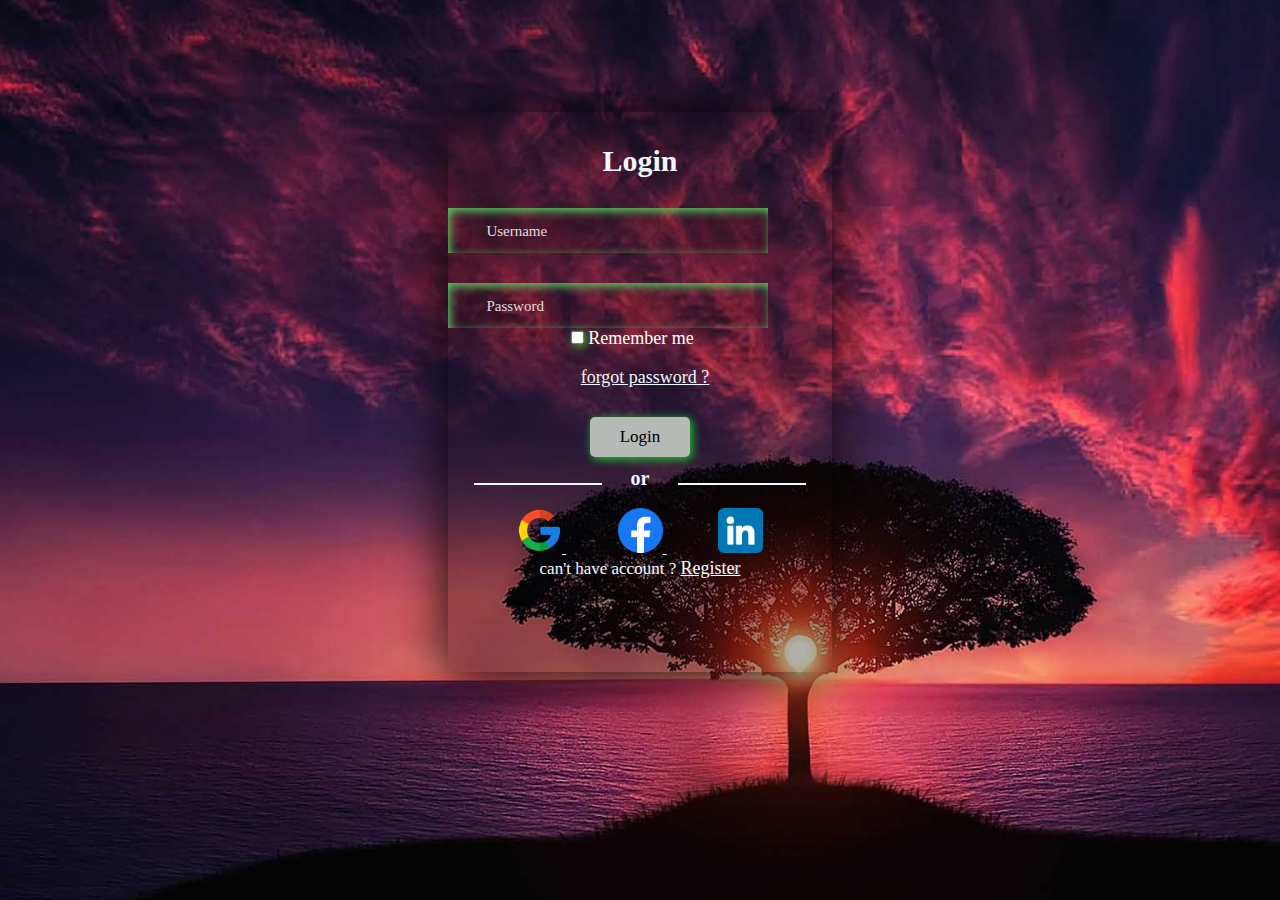
<file: index.html>
<!DOCTYPE html>
<html lang="en">
<head>
    <meta charset="UTF-8">
    <meta http-equiv="X-UA-Compatible" content="IE=edge">
    <meta name="viewport" content="width=device-width, initial-scale=1.0">
    <title>login page</title>
    <link rel="stylesheet" href="style.css">
    <link rel="stylesheet" href="responsive.css">
</head>
<body>
    <div class="maindiv">
        <h1>Login</h1>
        <div class="control">
            <input type="email" id="username" placeholder="Username" class="input"><br>
            <input type="password" id="password" placeholder="Password" class="input"><br>
            <div class="check">
                <input type="checkbox"  id="checkbox">
                 <label for="remember">Remember me</label><br>
                  <a href="" id="forgot">forgot password ?</a><br>
             </div>
        <button>Login</button><br>
         </div>
        <h2> or </h2><br>
        <div class="subdiv">
                <a href="https://accounts.google.com/ServiceLogin" class="link" id="link1">
                <img src="google.png" width="45px" height="45px">
                </a>
                <a href="https://www.facebook.com/login" class="link" id="link2">
                    <img src="facebook.png" width="45px" height="45px">
                </a>
                <a href="https://www.linkedin.com" class="link" id="link3">
                    <img src="linkedin.png" width="45px" height="45px">
                </a><br>
            <span>can't have account ?    
                <a href="register.html" id="register">Register</a>
            </span>
        </div>
    </div>
</body>
</html>
</file>
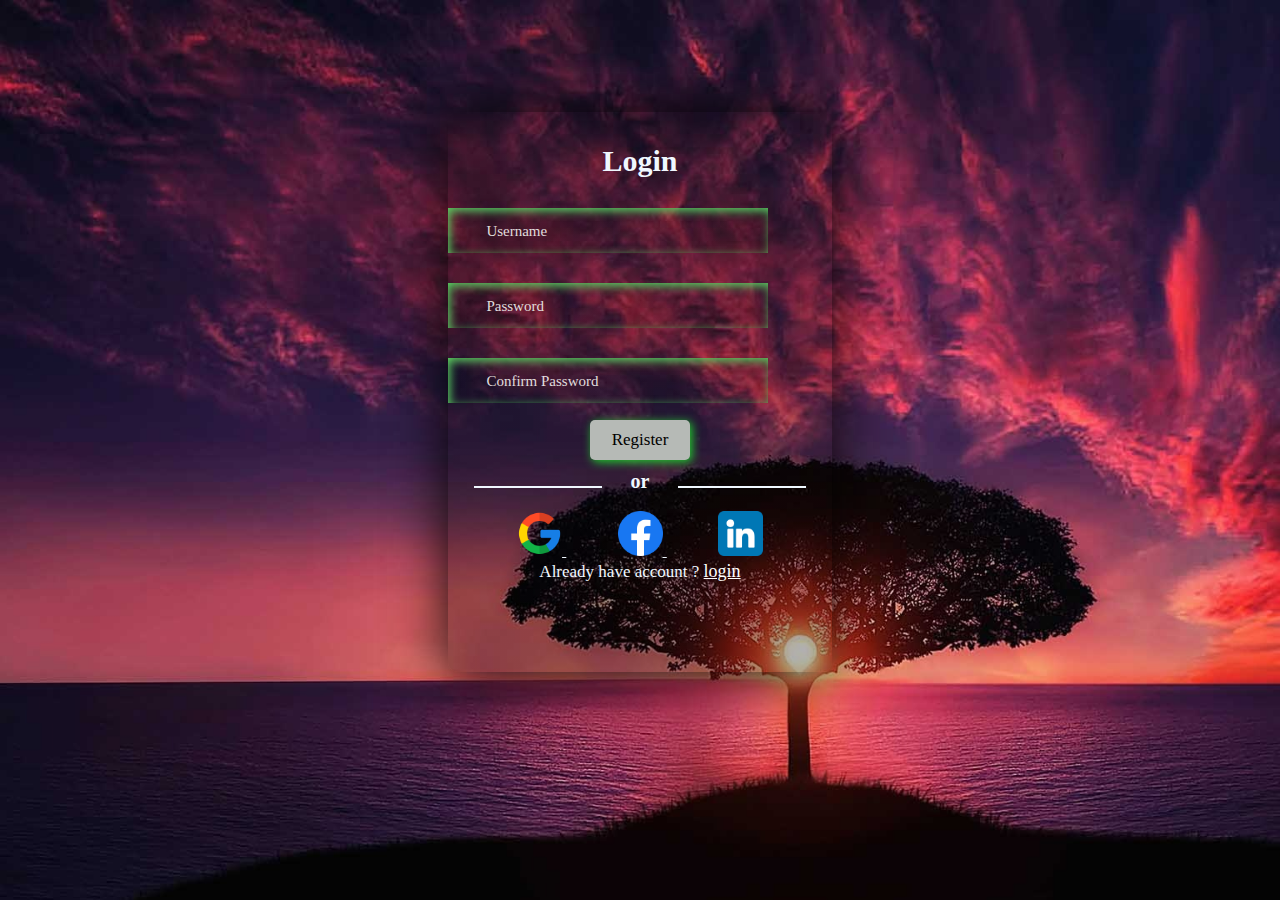
<file: register.html>
<!DOCTYPE html>
<html lang="en">
<head>
    <meta charset="UTF-8">
    <meta http-equiv="X-UA-Compatible" content="IE=edge">
    <meta name="viewport" content="width=device-width, initial-scale=1.0">
    <title>login page</title>
    <link rel="stylesheet" href="style.css">
    <link rel="stylesheet" href="responsive.css">
    <link rel="stylesheet" href="2responsive.css">
</head>
<body>
    <div class="maindiv">
        <h1>Login</h1>
        <div class="control">
            <input type="text" id="username" placeholder="Username" class="input"><br>
            <input type="password" id="password" placeholder="Password" class="input"><br>
            <input type="password" id="c_passowrd" placeholder="Confirm Password" class="input"><br>
        <a href="index.html">
        <button>
            Register</button>
        </a><br>
         </div>
        <h2> or </h2><br>
        <div class="subdiv">
                <a href="https://accounts.google.com/ServiceLogin" class="link" id="link1">
                <img src="google.png" width="45px" height="45px">
                </a>
                <a href="https://www.facebook.com/login" class="link" id="link2">
                    <img src="facebook.png" width="45px" height="45px">
                </a>
                <a href="https://www.linkedin.com" class="link" id="link3">
                    <img src="linkedin.png" width="45px" height="45px">
                </a><br>
                <span>Already have account ?    
                    <a href="index.html" id="register">login</a>
                </span>
        </div>
    </div>
</body>
</html>
</file>
<file: style.css>
*{
    margin: 0;
    padding: 0;
    box-sizing: border-box;
}
body{
    background: url('background.jpg') no-repeat  ;
    background-size: 1600px 1000px;
    overflow:hidden;
}
.maindiv{
  box-shadow: 1px 1px 60px rgb(0, 0, 0);
  border-radius: 10px;
  margin-top: 7em;
  margin-left: 35vw;
  width: 30vw;
  height: 35em;
  text-align: center;
  background: linear-gradient(rgba(0,0,0,0.3),rgba(0,0,0,0.3));
  padding-top: 2em;
}
input{
    color: aliceblue;
}
.input {
    float:inline-start;
    margin-top: 2em ;
    width: 25vw;
    height: 3em;
    outline: none;
    border: none;
    background: none;
    box-shadow: inset 2px 3px 10px rgb(90, 209, 98);
    padding-left: 3vw ;
    padding-right: 3vw;
    font-size: 15px;
    background: linear-gradient(rgba(0,0,0,0.1),rgba(0,0,0,0.1));
}  
.check{
    margin: 1em 3em 1em 3vw; 
    font-size : 18px;
    font-family: cursive;
    color: rgb(255, 255, 255);
    left: 2vw;
}
#checkbox{
    box-shadow: 2px 2px 10px rgb(76, 190, 53) ;
} 
#checkbox:hover{
    box-shadow: 2px 2px 10px rgb(90, 251, 3) ;
}
#password{
    margin-top: 2em;

}
h1{
    font-family: cursive ;
    font-size: 30px;
    color: aliceblue;
}
::placeholder{
    color: rgb(224, 221, 221);
    font-family: cursive;
    font-size: 15px;
}
.input:hover{
    box-shadow: inset 1px 1px 10px rgb(36, 201, 47) ;
    color: rgb(255, 255, 255);
}
button{
    margin-top: 1em;
    width: 100px;
    height: 40px;
    outline: none;
    border: none;
    background:rgb(182, 186, 182);
    border-radius: 5px;
    box-shadow: 2px 2px 10px  rgb(32, 209, 44);
    font-size: 17px;
    font-family: cursive;
    
}
button:hover{
    box-shadow:  2px 2px 10px rgb(17, 255, 0) ;
    color: black;
}
h2{
    font-family: cursive;
    font-size: 20px;
    margin-top: 0.5em;
    color: aliceblue;
    text-align: center;
    position: relative;
}
h2:before{
    content: "";
    display: block;
    width: 10vw;
    height: 2px;
    background-color: aliceblue ;
    position: absolute;
    left: 2vw;
    top: 0.8em;   
}
h2:after{
    content: "";
    display: block;
    width: 10vw;
    height: 2px;
    background-color: aliceblue ;
    position: absolute;
    right: 2vw;
    top: 0.8em;   
}
#link1{
    margin-right: 4vw ;

}
#link2{
    margin-right: 4vw ;
}
.link,span{
   font-family: cursive;
   color: aliceblue;
   right: 5vw;
   font-size: 17px;
   
}
#register{
    color:rgb(255, 255, 255);
    font-size: 18px;
}
#register:hover{
    color:rgb(70, 77, 90);
}
#forgot{
    color: aliceblue;
    font-size: 18px;
    margin-left: 2vw;
    display: block;
    margin-top: 1em;
    margin-bottom: -1.5em;
}
</file>
<file: responsive.css>
@media(max-width:486px){
   body{
      overflow-y:visible ;
      background: url("background2.webp") no-repeat;
   }
    .maindiv{
        margin-top: 0em;
        margin-left: 0vw;
        width: 100vw;
        height: 60em;
        background: none;
      }
      .input{
        width: auto;
        font-size: 20px;
        box-shadow: 3px 3px 10px inset rgb(0, 0, 0);
      }
      ::placeholder{
        font-size: 20px;
    }
    h1{
       font-size: 40px;
       margin-top: 2.5em;
    }
     button{
        margin-top: 1.5em;
        width: 25vw;
        height: 2.5em;
        font-size: 20px;
        margin-bottom: 1em;
     }
     .check{
        margin-right: 35%;
        font-size: 20px;
     }
     h2{
        margin-top: 2em;
     }
     h2:before{
        width: 35vw;
     }
     h2:after{
        width: 35vw;
     }
     #link1{
        margin-right: 10vw ;
    }
    #link2{
        margin-right: 10vw ;
    }
    .link,span{
        color: aliceblue;
        font-size: 23px;
    }   
    #register{
        font-size: 25px;
    } 
    .control{
      box-shadow: 2px 2px 20px  rgb(0, 0, 0);;
      width: 85vw;
      height: auto;
      margin-left: 7vw;
      margin-top: 1em; 
    } 
    .subdiv{
      box-shadow: 2px 2px 20px rgb(0,0, 0);
      width: 85vw;
      height: auto;
      margin-left: 7vw;
      margin-top: 1em;  
      padding-top: 1em;
      padding-bottom: 1em;
    }
}
</file>
<file: 2responsive.css>
@media(max-width:486px){
    .subdiv{
        height: 5em;
      }
    }
</file>
